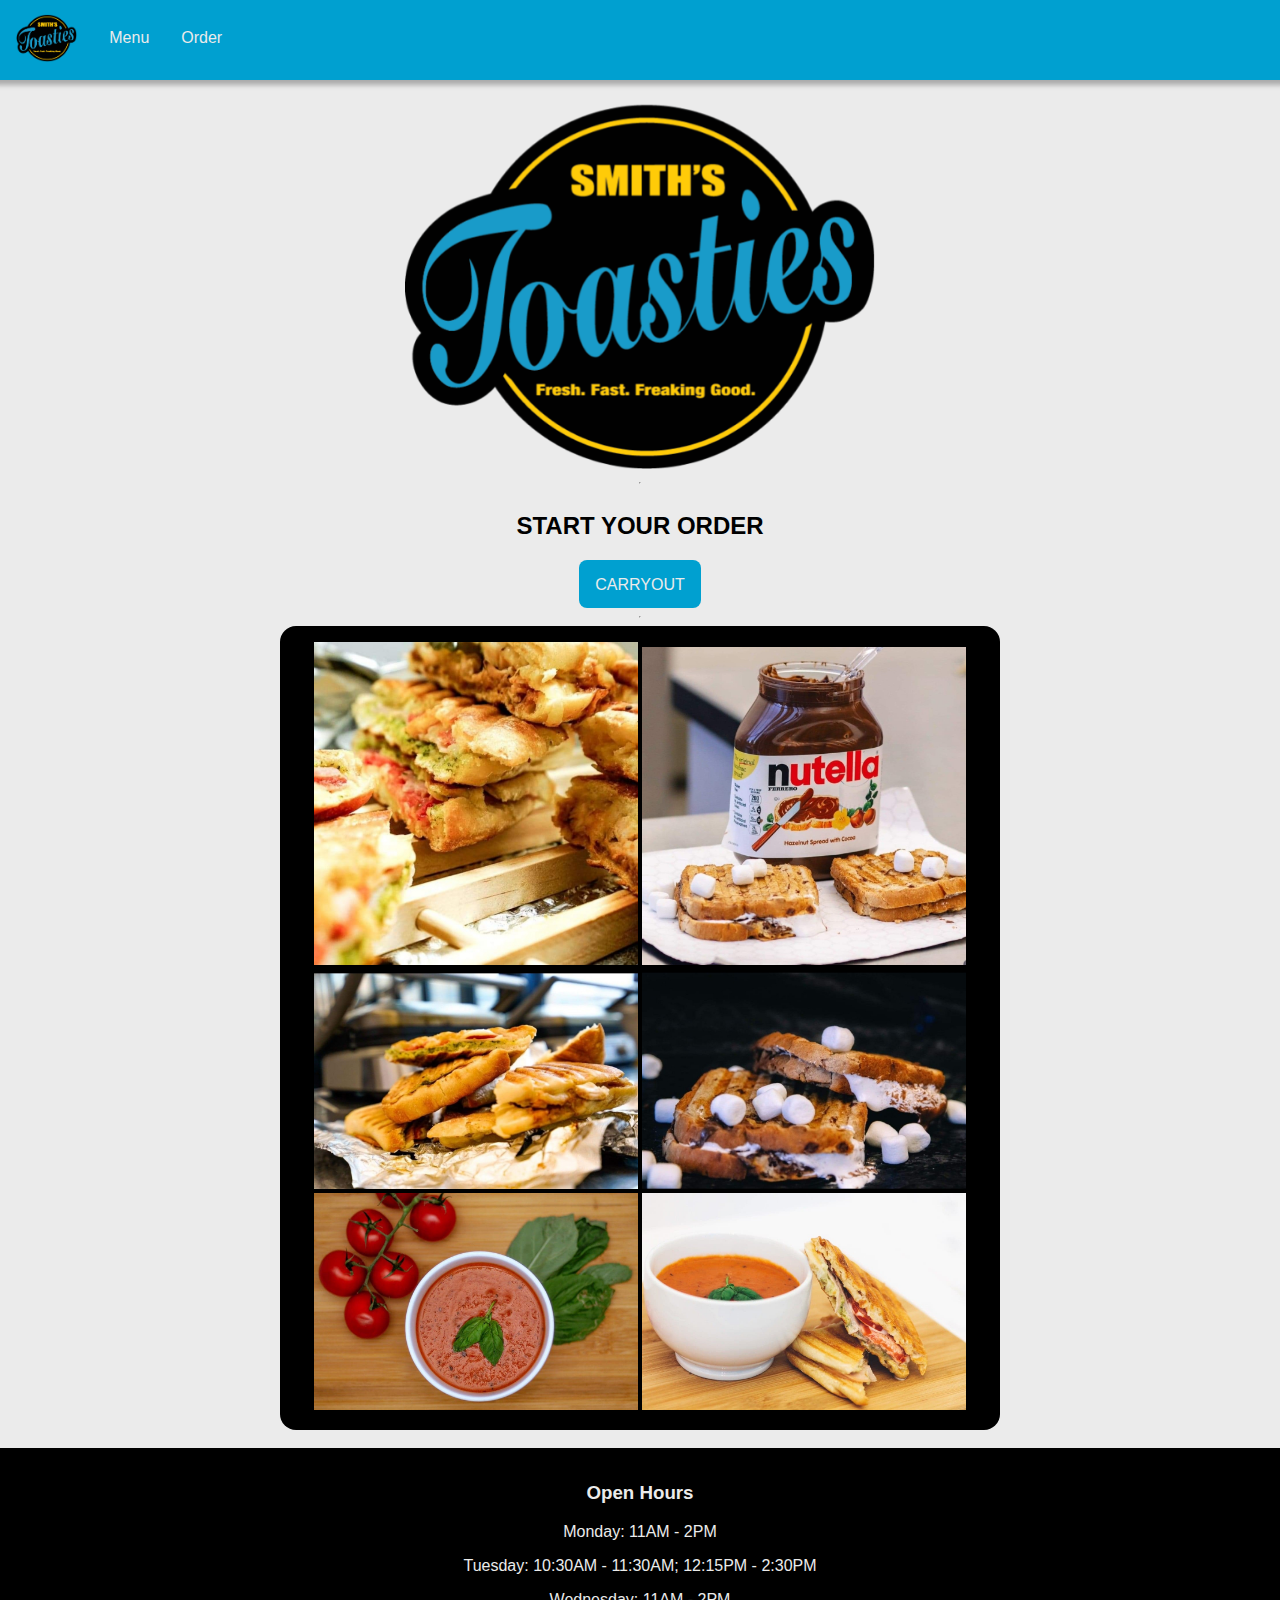
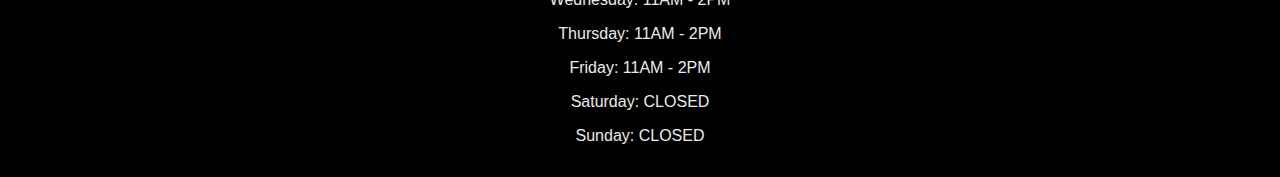
<file: public/index.html>
<!DOCTYPE html>
<html lang="en">
    <head>
        <meta charset="UTF-8">
        <meta name="viewport" content="width=device-width, initial-scale=1.0">
        <meta http-equiv="X-UA-Compatible" content="ie=edge">
        <title>Toasties | Home</title>

        <link rel="stylesheet" type="text/css" href="styles/main.css">
        <link rel="stylesheet" type="text/css" href="styles/nav.css">
        <link rel="stylesheet" type="text/css" href="styles/footer.css">
        <link rel="stylesheet" type="text/css" href="styles/home.css">

        <script src="javascript/home.js"></script>

        <link rel="icon" href="images/icon.png" type="images/ico">
    </head>
    <body>
        <ul id="navbar">
            <li class="icon">
                <a href="/"><img alt="Logo" src="images/logo.png"></a>
            </li>
            <li><a href="menu.html">Menu</a></li>
            <li><a href="order.html">Order</a></li>
        </ul>
        <br>
        <img src="images/logo.png" alt="logo" id="logo">
        <hr>
        <div id="start-order">
            <h2>START YOUR ORDER</h2>
            <a href="order.html"><button>CARRYOUT</button></a>
        </div>
        <hr>
        <div id="pics">
            <img src="images/all_zoom.jpg" alt="Paninis">
            <img src="images/nutella.jpg" alt="Paninis">
            <br>
            <img src="images/all_stack.jpg" alt="Paninis">
            <img src="images/smore_side.jpg" alt="Paninis">
            <br>
            <img src="images/soup1.jpg" alt="Soup">
            <img src="images/soup2.jpg" alt="Soup">
        </div>
        <br>
        <div class="footer">
            <h3>Open Hours</h3>
            <p>Monday: 11AM - 2PM</p>
            <p>Tuesday: 10:30AM - 11:30AM; 12:15PM - 2:30PM</p>
            <p>Wednesday: 11AM - 2PM</p>
            <p>Thursday: 11AM - 2PM</p>
            <p>Friday: 11AM - 2PM</p>
            <p>Saturday: CLOSED</p>
            <p>Sunday: CLOSED</p>
        </div>
    </body>
</html>
</file>
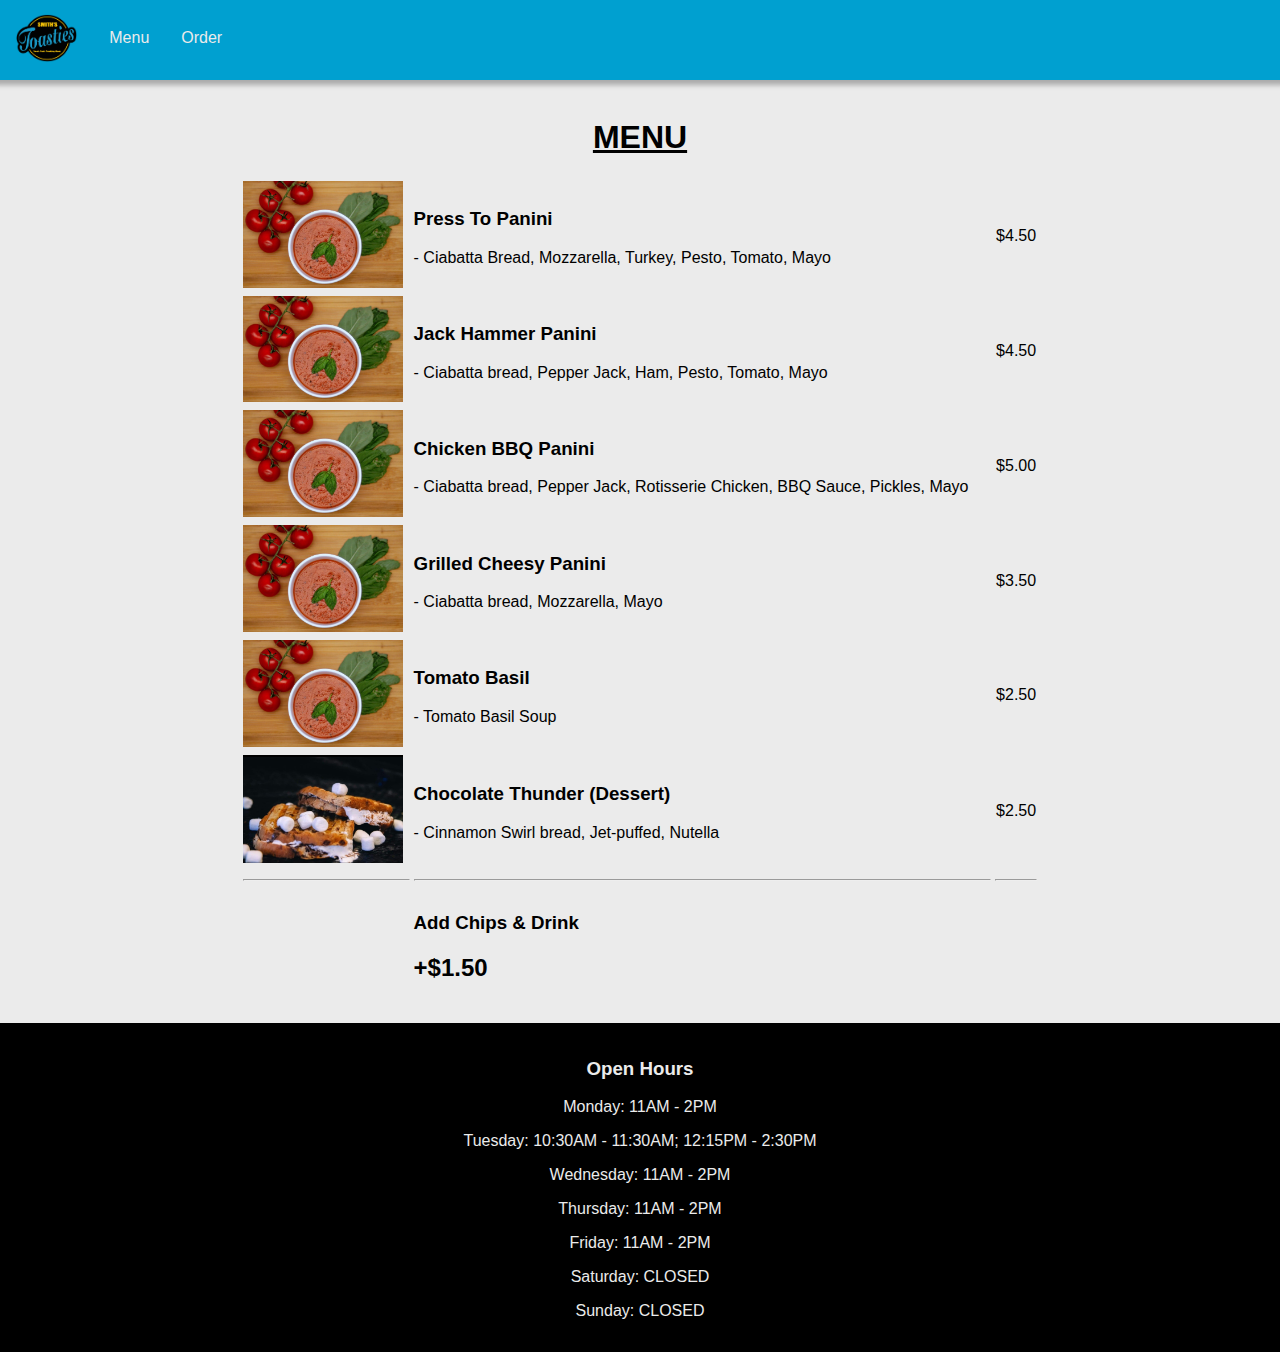
<file: public/menu.html>
<!DOCTYPE html>
<html lang="en">
    <head>
        <meta charset="UTF-8">
        <meta name="viewport" content="width=device-width, initial-scale=1.0">
        <meta http-equiv="X-UA-Compatible" content="ie=edge">
        <title>Toasties | Menu</title>

        <link rel="stylesheet" type="text/css" href="styles/main.css">
        <link rel="stylesheet" type="text/css" href="styles/nav.css">
        <link rel="stylesheet" type="text/css" href="styles/footer.css">
        <link rel="stylesheet" type="text/css" href="styles/menu.css">

        <link rel="icon" href="images/icon.png" type="images/ico">
    </head>
    <body>
        <ul id="navbar">
            <li class="icon">
                <a href="/"><img alt="Logo" src="images/logo.png"></a>
            </li>
            <li><a href="menu.html">Menu</a></li>
            <li><a href="order.html">Order</a></li>
        </ul>
        <br>
        <h1>MENU</h1>
        <table>
            <tr>
                <td>
                    <img src="images/soup1.jpg">
                </td>
                <td>
                    <h3>Press To Panini</h3>
                    <p>- Ciabatta Bread, Mozzarella, Turkey, Pesto, Tomato, Mayo</p>
                </td>
                <td style="text-align:center;">$4.50</td>
            </tr>

            <tr>
                <td>
                    <img src="images/soup1.jpg">
                </td>
                <td>
                    <h3>Jack Hammer Panini</h3>
                    <p>- Ciabatta bread, Pepper Jack, Ham, Pesto, Tomato, Mayo</p>
                </td>
                <td style="text-align:center;">$4.50</td>
            </tr>

            <tr>
                <td>
                    <img src="images/soup1.jpg">
                </td>
                <td>
                    <h3>Chicken BBQ Panini</h3>
                    <p>- Ciabatta bread, Pepper Jack, Rotisserie Chicken, BBQ Sauce, Pickles, Mayo</p>
                </td>
                <td style="text-align:center;">$5.00</td>
            </tr>

            <tr>
                <td>
                    <img src="images/soup1.jpg">
                </td>
                <td>
                    <h3>Grilled Cheesy Panini</h3>
                    <p>- Ciabatta bread, Mozzarella, Mayo</p>
                </td>
                <td style="text-align:center;">$3.50</td>
            </tr>

            <tr>
                <td>
                    <img src="images/soup1.jpg">
                </td>
                <td>
                    <h3>Tomato Basil</h3>
                    <p>- Tomato Basil Soup</p>
                </td>
                <td style="text-align:center;">$2.50</td>
            </tr>

            <tr>
                <td>
                    <img src="images/smore_side.jpg">
                </td>
                <td>
                    <h3>Chocolate Thunder (Dessert)</h3>
                    <p>- Cinnamon Swirl bread, Jet-puffed, Nutella</p>
                </td>
                <td style="text-align:center;">$2.50</td>
            </tr>

            <tr>
                <td><hr></td>
                <td><hr></td>
                <td><hr></td>
            </tr>
            <tr>
                <td></td>
                <td>
                    <h3>Add Chips & Drink</h3>
                    <h2>+$1.50</h2>
                </td>
                <td></td>
            </tr>
        </table>
        <br>
        <div class="footer">
            <h3>Open Hours</h3>
            <p>Monday: 11AM - 2PM</p>
            <p>Tuesday: 10:30AM - 11:30AM; 12:15PM - 2:30PM</p>
            <p>Wednesday: 11AM - 2PM</p>
            <p>Thursday: 11AM - 2PM</p>
            <p>Friday: 11AM - 2PM</p>
            <p>Saturday: CLOSED</p>
            <p>Sunday: CLOSED</p>
        </div>
    </body>
</html>
</file>
<file: public/styles/main.css>
body {
    margin: 0;
    padding: 0;
    font-family: Arial, Helvetica, sans-serif;
    background-color: #ebebeb;

    display:flex; 
    flex-direction:column; 

    width: 100%;
}

/* 
dark: #007ca1
main: #00a0d0
light: #00baf3
white: #ebebeb
yellow: #fac81b
black: black 
*/
</file>
<file: public/styles/nav.css>
#navbar {
    list-style-type: none;
    margin: 0;
    padding: 0;
    overflow: hidden;
    background-color: #00a0d0;
    line-height: 2em;
    box-shadow: 0 0 5px 5px darkgray;
}

#navbar img {
    height: 3em;
    width: auto;
}

#navbar .icon {
    padding: 0;
}

#navbar .icon a:hover {
    background-color: #00a0d0;
}
  
#navbar li {
    float: left;
    height: 4em;
    padding-top: 0.5em;
    padding-bottom: 0.5em;
}
  
#navbar li a {
    display: block;
    color: #ebebeb;
    text-align: center;
    padding: 14px 16px;
    text-decoration: none;
    border-radius: 0.5em;
}
  
#navbar li a:hover {
    background-color: #000000;
    color: #fac81b;
}
</file>
<file: public/styles/footer.css>
.footer {
    width: 100%;
    padding-top: 1em;
    padding-bottom: 1em;
    height: fit-content;
    text-align: center;
    color: #ebebeb;
    background-color: black;

    margin-top: auto; 
}
</file>
<file: public/styles/home.css>
#start-order {
    text-align: center;
    width: 100%;
    margin: auto;
    font-weight: bold;
}

#start-order button {
    height: 3em;
    border: none;
    color: #ebebeb;
    background-color: #00a0d0;
    padding: 1em;
    border-radius: 0.5em;
    cursor: pointer;
    transition: 0.15s;
    font-size: 1em;
}

#start-order button:hover {
    background-color: #007ca1;
}

#pics {
    padding-top: 1em;
    padding-bottom: 1em;
    margin: auto;
    width: 45em;
    max-width: 90%;
    text-align: center;
    background-color: black;
    border-radius: 1em;
}

#pics img {
    width: 45%;
    height: auto;
}

#location {
    text-align: center;
}

#logo {
    width: 30em;
    height: auto;
    margin: auto;
    max-width: 90%;
}
</file>
<file: public/styles/menu.css>
h1 {
    text-align: center;
    text-decoration: underline;
}

table {
    width: 50em;
    max-width: 90%;
    margin: auto;
}

#menu {
    margin: auto;
    width: 90%;
    height: auto;
}

img {
    width: 10em;
    height: auto;
}
</file>
